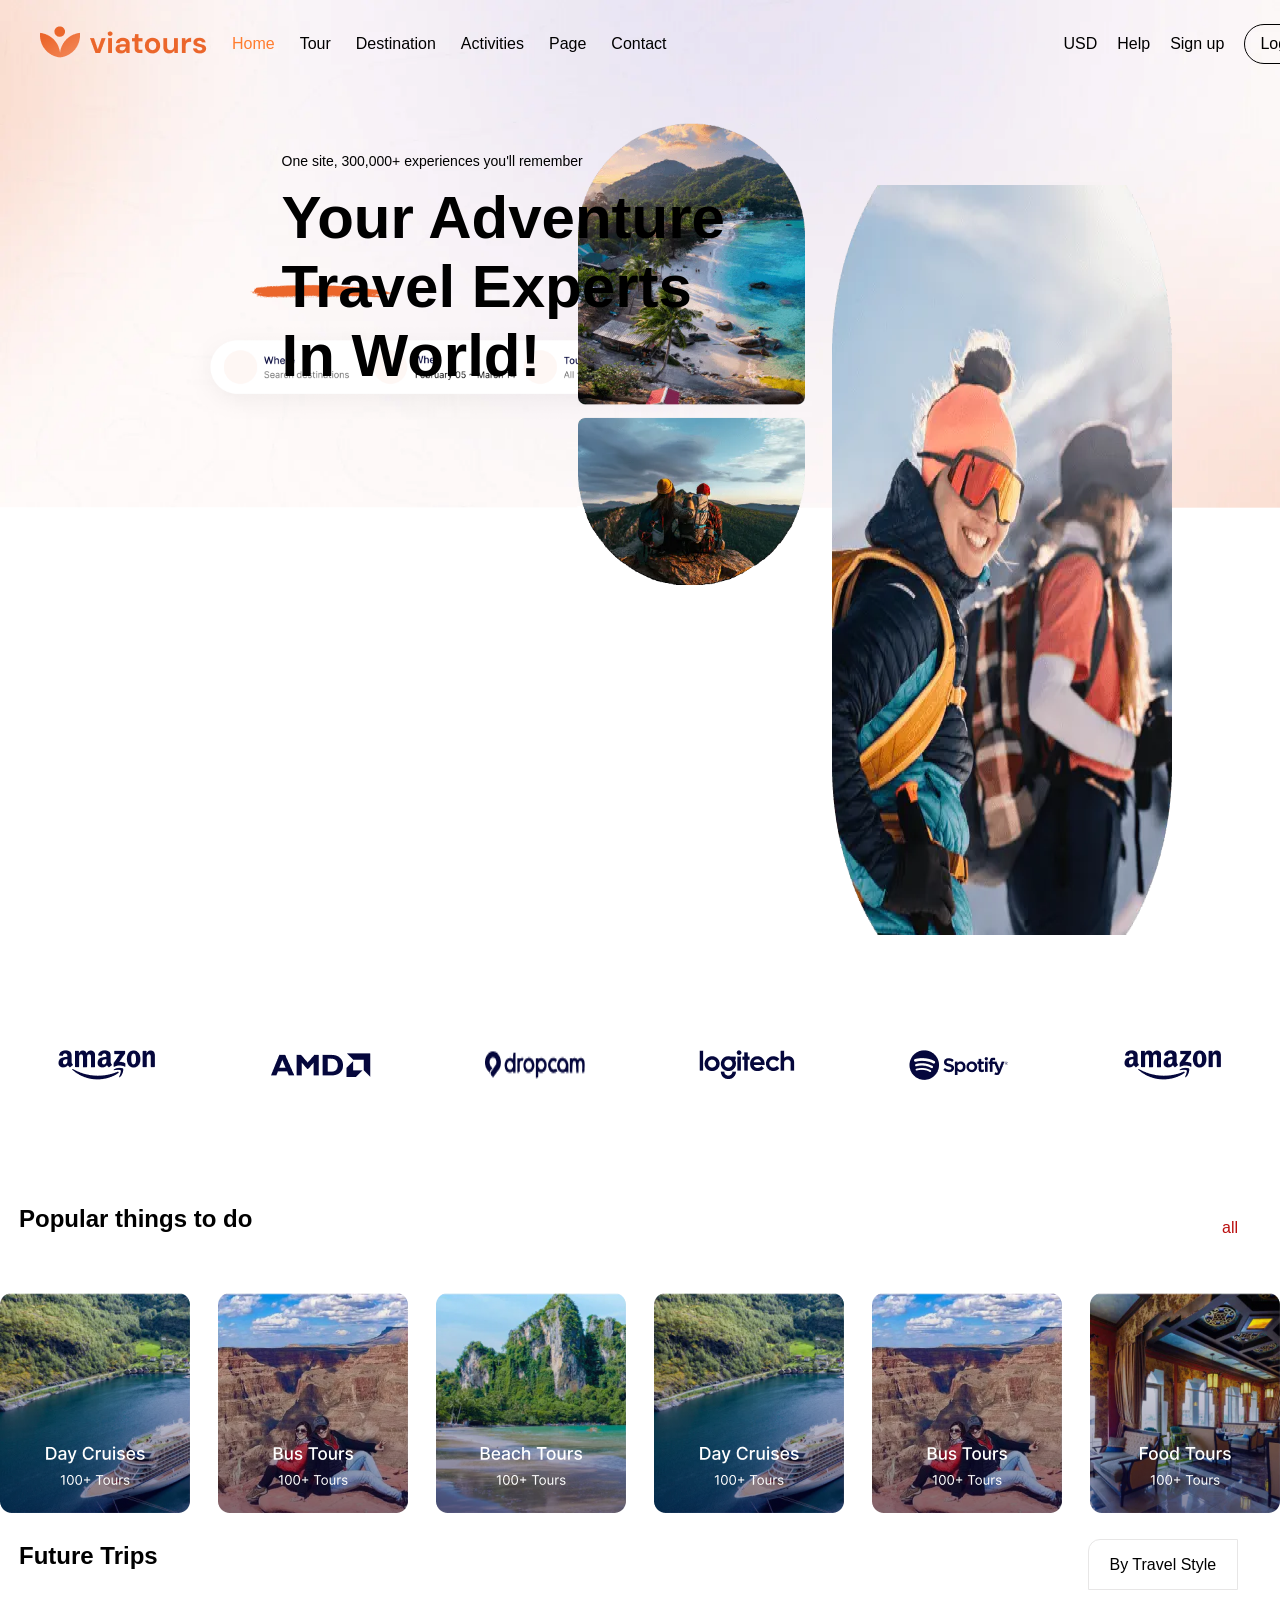
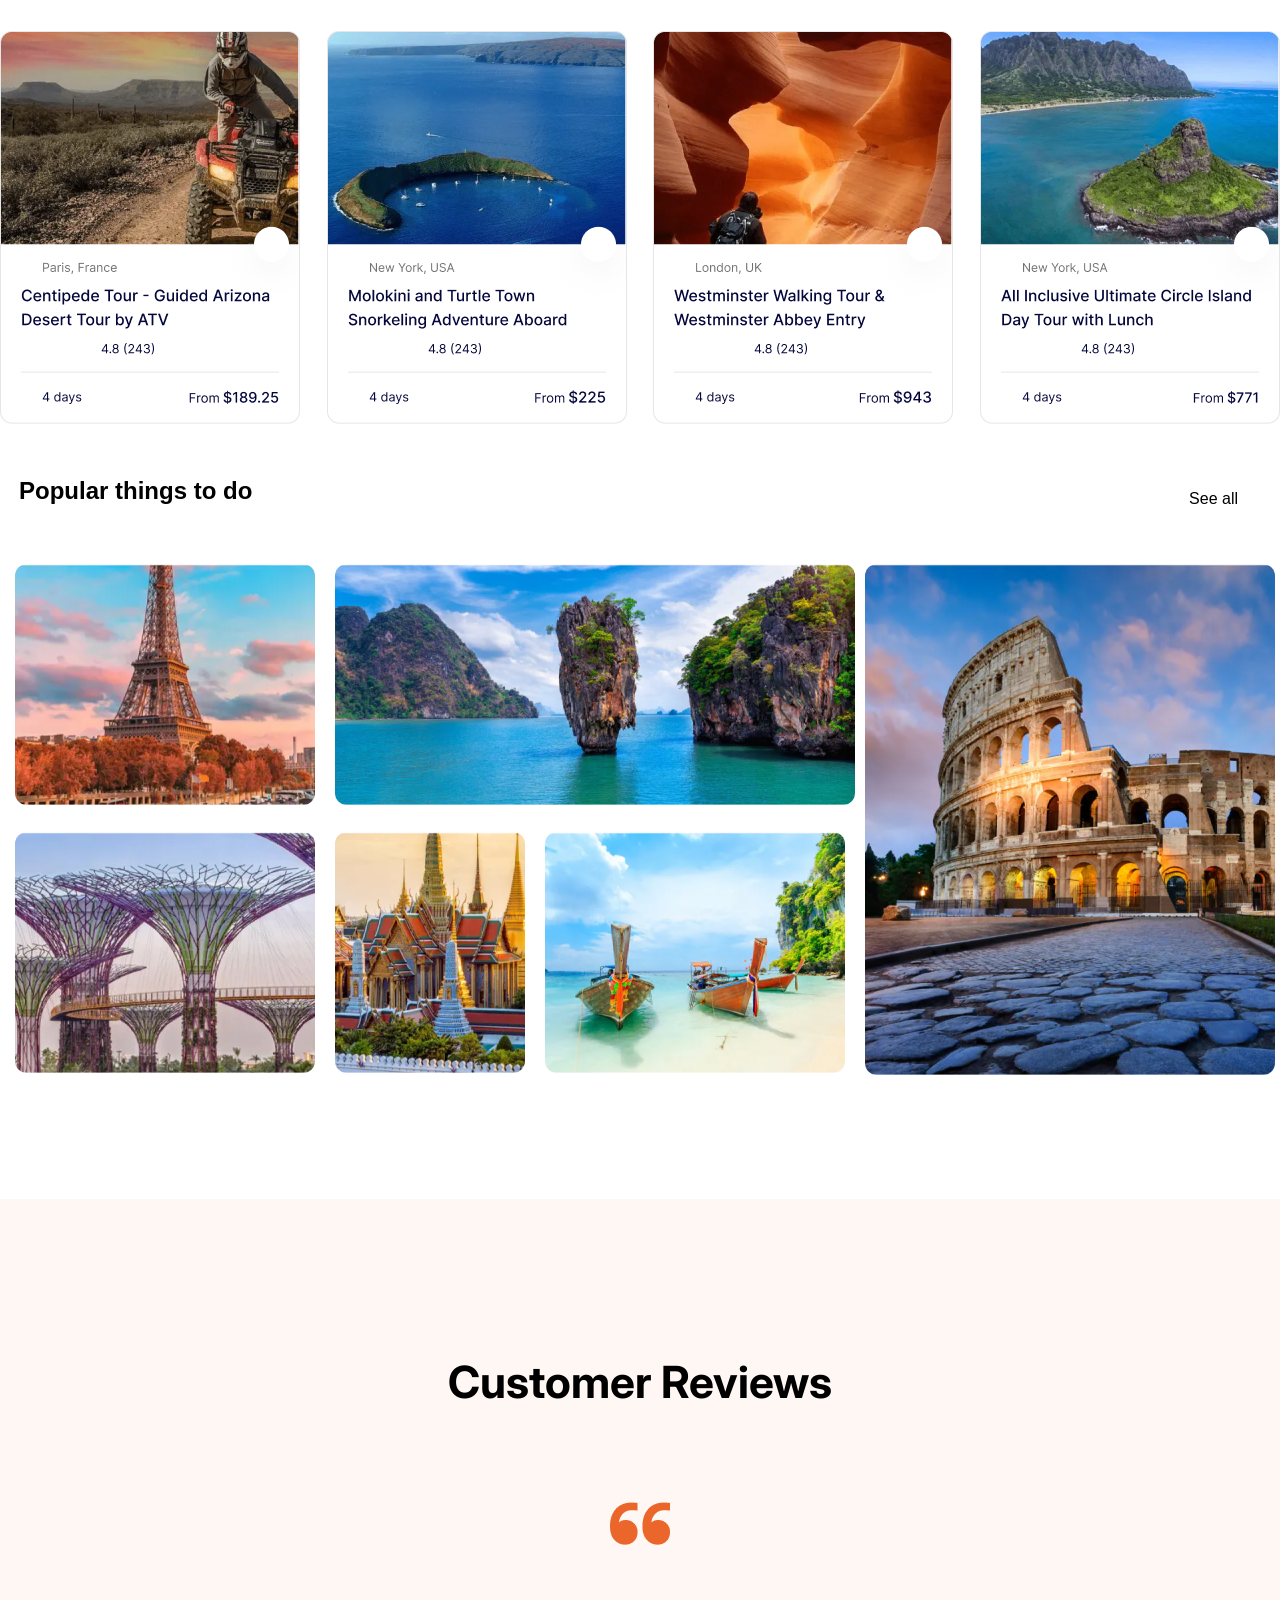
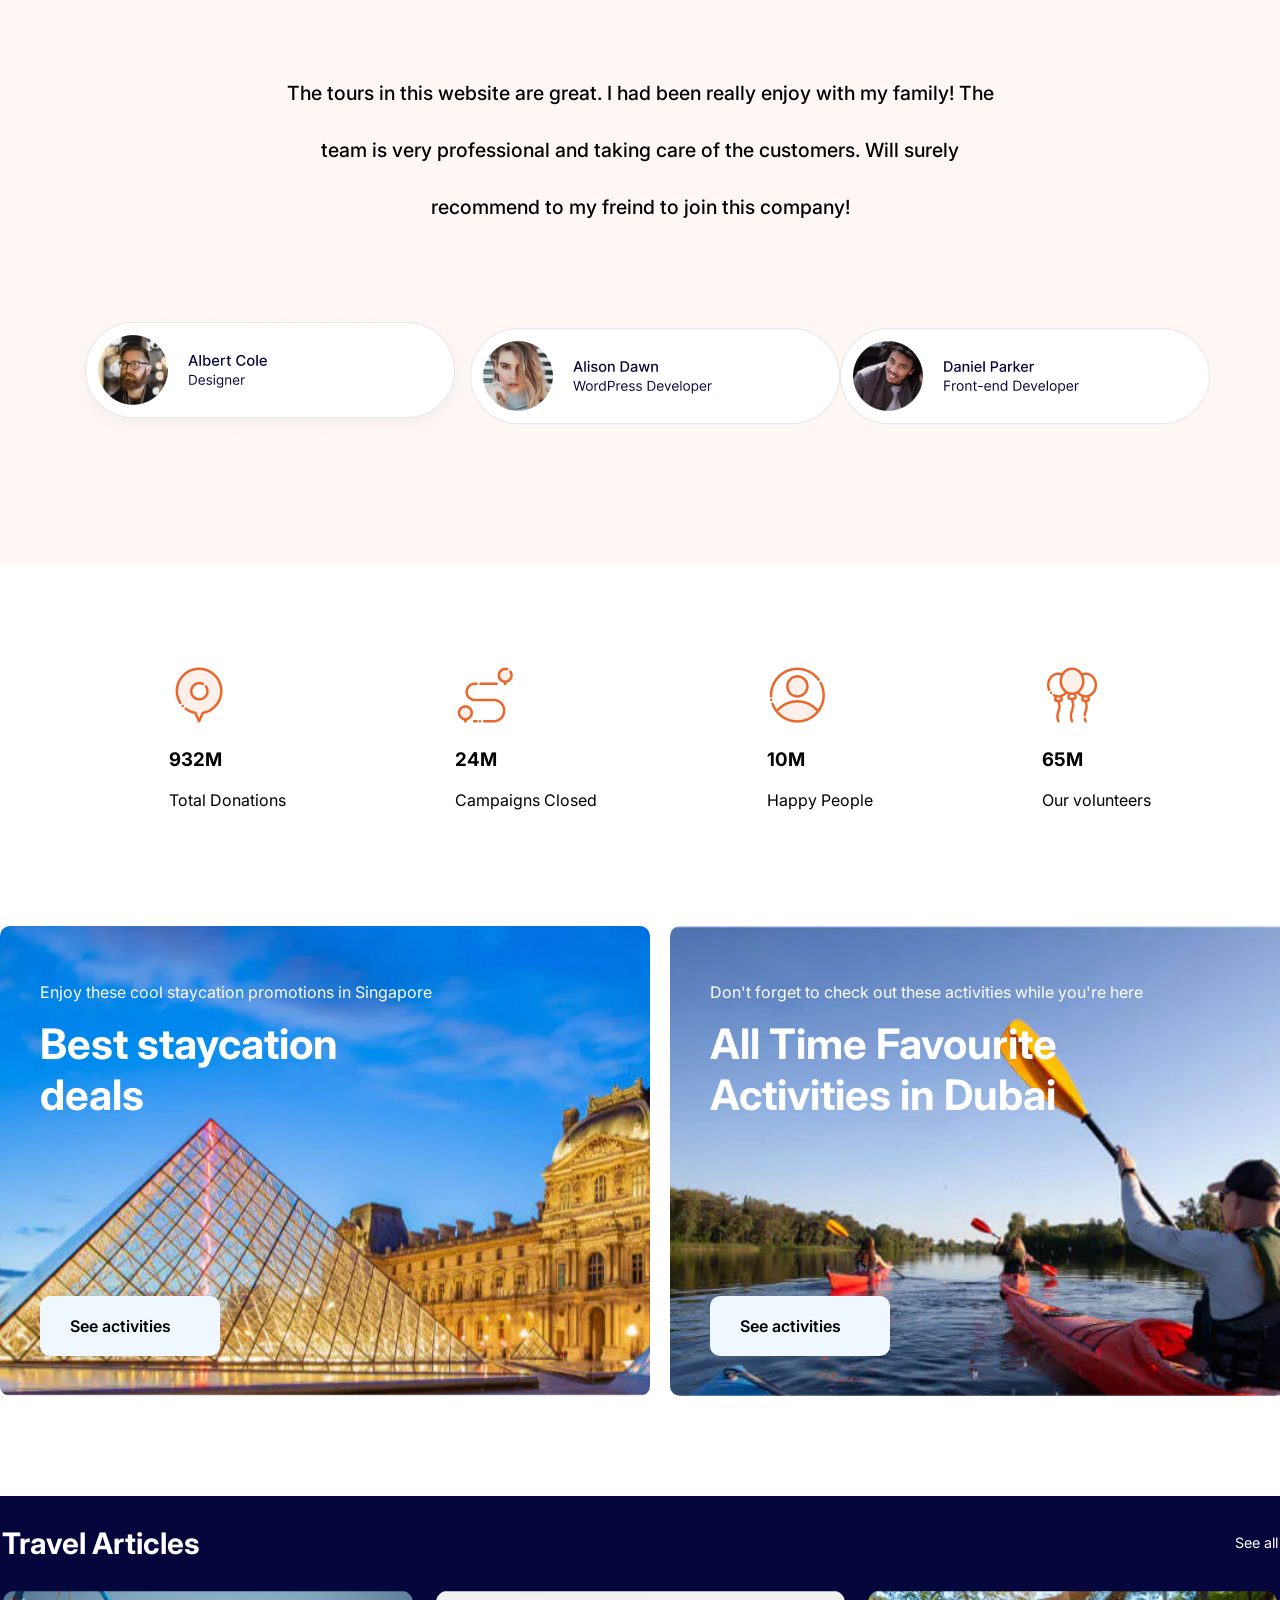
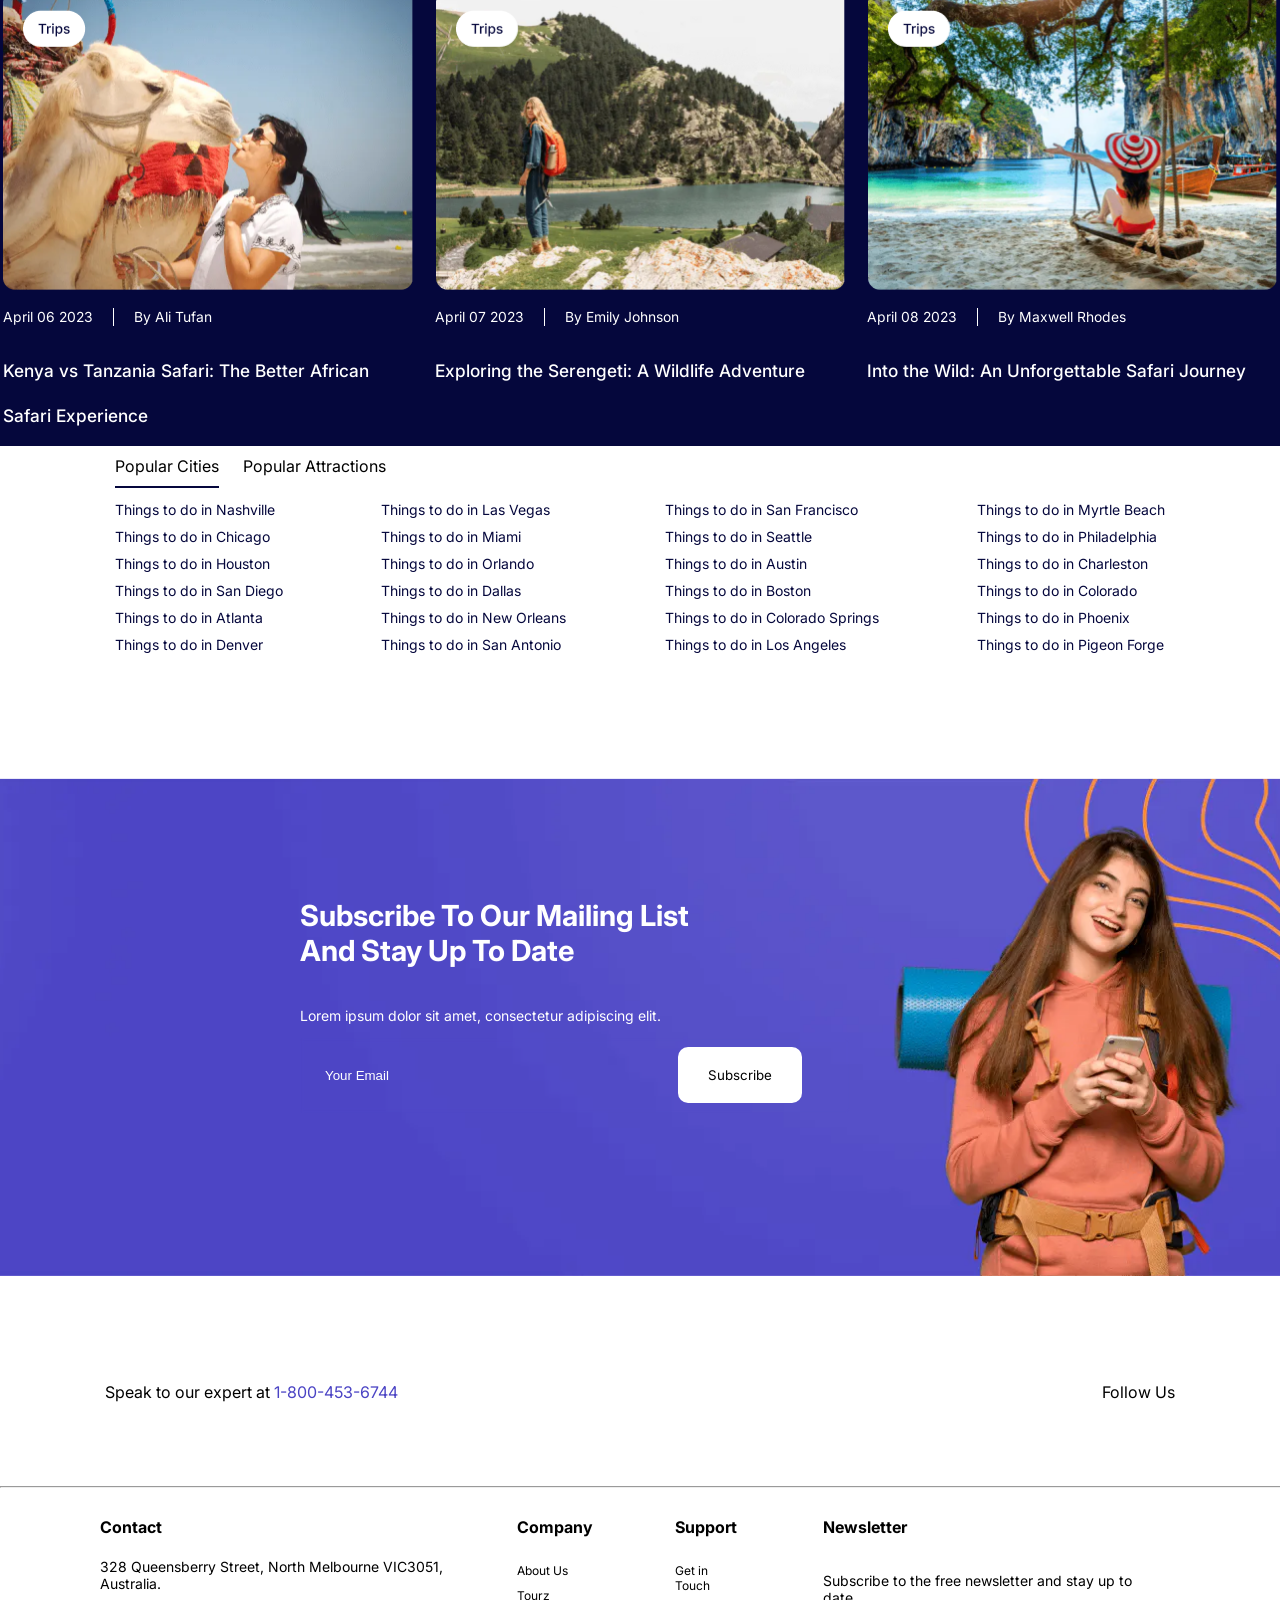
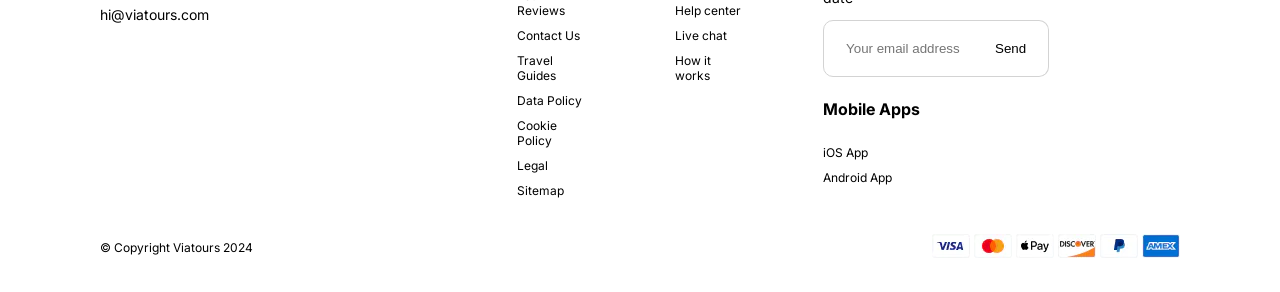
<file: Figma/index.html>
<!DOCTYPE html>
<html lang="en">
  <head>
    <meta charset="UTF-8" />
    <meta name="viewport" content="width=device-width, initial-scale=1.0" />
    <link rel="stylesheet" href="./styles.css" />

    <!-- google-fonts -->
    <link rel="preconnect" href="https://fonts.googleapis.com">
    <link rel="preconnect" href="https://fonts.gstatic.com" crossorigin>
    <link href="https://fonts.googleapis.com/css2?family=Inter:wght@100..900&display=swap" rel="stylesheet">
    <title>Document</title>
  </head>
  <body>
    <!-- Chaitanya -->
    <div id="float"><img src="./img/header.png" alt=""></div>
    <img id="bg" src="./img/picva.png" alt="">
    <header>
      <nav>         
          <ul>
            <li><img src="./img/logo.png" alt=""></li>
            <li>Home</li>
            <li>Tour</li>
            <li>Destination</li>
            <li>Activities</li>
            <li>Page</li>
            <li>Contact</li>
          </ul>
        
        <div>
          <div>USD</div>
          <div>Help</div>
          <div>Sign up</div>
          <div>Log in</div>
        </div>
      </nav>
      <p>One site, 300,000+ experiences you'll remember</p>
      <div>Your Adventure Travel Experts In World!</div>
    </header>
    <section id="com">
      <img src="./img/amz.png" alt="">
      <img src="./img/amd.png" alt="">
      <img src="./img/drop.png" alt="">
      <img src="./img/logi.png" alt="">
      <img src="./img/spotify.png" alt="">
      <img src="img/amz.png" alt="">

    </section>

    <main>
      <!-- Rakesh -->
      <section class="pop">
        <div class="get">
          <div>
            <h2>Popular things to do</h2>
          </div>
          <div>
            <a href="#"> all</a>
          </div>
        </div>
        <div class="sel-con">
          <div>
            <img src="./Link (1).png" alt="" />
          </div>
          <div>
            <img src="./Link (2).png" alt="" />
          </div>
          <div>
            <img src="./Link (3).png" alt="" />
          </div>
          <div>
            <img src="./Link (4).png" alt="" />
          </div>
          <div>
            <img src="./Link (5).png" alt="" />
          </div>
          <div>
            <img src="./Link (6).png" alt="" />
          </div>
        </div>
      </section>
      <section class="Trip">
        <div class="set">
          <div>
            <h2>Future Trips</h2>
          </div>
          <div id="bor">
            <a >By Travel Style </a>
          </div>
        </div>
        <div class="Future">
          <div>
            <img src="./div.swiper-slide (1).png" alt="" />
          </div>
          <div>
            <img src="./div.swiper-slide (2).png" alt="" />
          </div>
          <div>
            <img src="./div.swiper-slide (3).png" alt="" />
          </div>
          <div>
            <img src="./div.swiper-slide (4).png" alt="" />
          </div>
        </div>
      </section>

      <!--Himanshu  -->
      <section class="sec1">
        <div class="txt">
          <div>
            <h2>Popular things to do</h2>
          </div>
          <div>
            <a href="#">See all</a>
          </div>
        </div>
        <div class="bod">
          <div>
            <img src="./image-2.png" alt="" />
          </div>
          <div>
            <img src="image-3.png" alt="" />
          </div>
          <div>
            <img src="image-4.png" alt="" />
          </div>
          <div>
            <img src="./image-5.png" alt="" />
          </div>
          <div>
            <img src="./image-6.png" alt="" />
          </div>
          <div>
            <img src="./image-7.png" alt="" />
          </div>
        </div>
      </section>
      <section class="sec2">
        <div><h2>Customer Reviews</h2></div>
        <div><img src="Vector-2.png" alt="" /></div>
        <div class="txt2">
          <p>
            The tours in this website are great. I had been really enjoy with my
            family! The
          </p>
          <p>
            team is very professional and taking care of the customers. Will
            surely
          </p>
          <p>recommend to my freind to join this company!</p>
        </div>
        <div class="card">
          <div><img src="./div.testimonialsPagination__item.png" alt="" /></div>
          <div>
            <img src="./div.testimonialsPagination__item-2.png" alt="" />
          </div>
          <div>
            <img src="./div.testimonialsPagination__item-3.png" alt="" />
          </div>
        </div>
      </section>
          
      

      <section id="loc">
        <section>
          <div>
            <img src="./img/ex1.png" alt="">
            <h1>932M</h1>
            <p>Total Donations</p>
          </div>
          <div>
            <img src="./img/ex2.png" alt="">
            <h1>24M</h1>
            <p>Campaigns Closed</p>
          </div>
          <div>
            <img src="./img/ex3.png" alt="">
            <h1>10M</h1>
            <p>Happy People</p>
          </div>
          <div>
            <img src="./img/ex4.png" alt="">
            <h1>65M</h1>
            <p>Our volunteers</p>
          </div>
        </section>
        <section>
          <div>
            <div>
            <p>Enjoy these cool staycation promotions in Singapore</p>
            <h2>Best staycation </h2>
            <h2>deals</h2>
            </div>
            <span>See activities</span>
          </div>
          <div>
          <div>
            <p>Don't forget to check out these activities while you're here</p>
            <h2>All Time Favourite</h2>
            <h2>Activities in Dubai</h2>
          </div>
            <span>See activities</span>
          </div>
        </section>
      </section>
      <!-- Himanshu 2nd Himanshu -->
      <section class="sec3">
        <div class="txt3">
          <h2>Travel Articles</h2>
          <p>See all</p>
        </div>
        <div class="contt">
          <div>
            <img src="Link.png" alt="" />
            <div class="p1">
              <p>April 06 2023</p>
              <p>By Ali Tufan</p>
            </div>
            <div class="p2">
              <div><p>Kenya vs Tanzania Safari: The Better African</p></div>
              <div><p>Safari Experience</p></div>
            </div>
          </div>
          <div>
            <img src="Link-2.png" alt="" />
            <div class="p1">
              <p>April 07 2023</p>
              <p>By Emily Johnson</p>
            </div>
            <div class="p2">
              <div><p>Exploring the Serengeti: A Wildlife Adventure</p></div>
            </div>
          </div>
          <div>
            <img src="Link-3.png" alt="" />
            <div class="p1">
              <p>April 08 2023</p>
              <p>By Maxwell Rhodes</p>
            </div>
            <div class="p2">
              <div><p>Into the Wild: An Unforgettable Safari Journey</p></div>
            </div>
          </div>
        </div>
      </section>
      

      <!-- Sathwik -->
      <section style="margin: auto; max-width: 1320px;">
        <div class="span">
          <span>Popular Cities</span>
          <span>Popular Attractions</span>
        </div>
        <div class="locations">
          <div class="location-1">
            <a href="#">Things to do in Nashville</a>
            <a href="#">Things to do in Chicago</a>
            <a href="#">Things to do in Houston</a>
            <a href="#">Things to do in San Diego</a>
            <a href="#">Things to do in Atlanta</a>
            <a href="#">Things to do in Denver</a>
          </div>
          <div class="location-2">
            <a href="#">Things to do in Las Vegas</a>
            <a href="#">Things to do in Miami</a>
            <a href="#">Things to do in Orlando</a>
            <a href="#">Things to do in Dallas</a>
            <a href="#">Things to do in New Orleans</a>
            <a href="#">Things to do in San Antonio</a>
          </div>
          <div class="location-3">
            <a href="#">Things to do in San Francisco</a>
            <a href="#">Things to do in Seattle</a>
            <a href="#">Things to do in Austin</a>
            <a href="#">Things to do in Boston</a>
            <a href="#">Things to do in Colorado Springs</a>
            <a href="#">Things to do in Los Angeles</a>
          </div>
          <div class="location-4">
            <a href="#">Things to do in Myrtle Beach</a>
            <a href="#">Things to do in Philadelphia</a>
            <a href="#">Things to do in Charleston</a>
            <a href="#">Things to do in Colorado</a>
            <a href="#">Things to do in Phoenix</a>
            <a href="#">Things to do in Pigeon Forge</a>
          </div>
        </div>
      </section>

      <section id="image-section" style="margin: auto; max-width: 1920px;">
        <div class="text">
          <h4>Subscribe To Our Mailing List And Stay Up To Date</h4>
          <p>Lorem ipsum dolor sit amet, consectetur adipiscing elit.</p>

          <div class="input">
            <input type="email" id="email" placeholder="Your Email">
            <button>Subscribe</button>
          </div>
        </div>
      </section>
    </main>
    <!-- Sathwik -->
    <footer style="margin: auto; max-width: 1350px;">
      <div class="contact">
        <p>Speak to our expert at <span>1-800-453-6744</span></p>
        <p>Follow Us</p>
      </div>

      <hr>

      <div class="links">
        <div class="contact-link">
          <h4>Contact</h4>
          <p>328 Queensberry Street, North Melbourne VIC3051, Australia.</p>
          <p>hi@viatours.com</p>
        </div>

        <div class="company-link">
          <h4>Company</h4>
          <a href="#">About Us</a>
          <a href="#">Tourz Reviews</a>
          <a href="#">Contact Us</a>
          <a href="#">Travel Guides</a>
          <a href="#">Data Policy</a>
          <a href="#">Cookie Policy</a>
          <a href="#">Legal</a>
          <a href="#">Sitemap</a>
        </div>
        <div class="company-link">
          <h4>Support</h4>
          <a href="#">Get in Touch</a>
          <a href="#">Help center</a>
          <a href="#">Live chat</a>
          <a href="#">How it works</a>
        </div>
        <div class="company-link">
          <h4>Newsletter</h4>
          <p>Subscribe to the free newsletter and stay up to date</p>
          <div class="footer-input">
            <input type="email" placeholder="Your email address">
            <button>Send</button>
          </div>
          <h4>Mobile Apps</h4>
          <a href="#">iOS App</a>
          <a href="#">Android App</a>
        </div>
      </div>

      <div class="bottom-footer">
        <p>© Copyright Viatours 2024</p>
        <div class="bank">
          <img src="visa.png" alt="">
          <img src="icici.png" alt="">
          <img src="ipay.png" alt="">
          <img src="discover.png" alt="">
          <img src="paypal.png" alt="">
          <img src="amex.png" alt="">
        </div>
      </div>
    </footer>
  </body>
</html>
</file>
<file: Figma/styles.css>
body {
  margin: 0px;
  font-family: "Poppins", sans-serif;
}

.sec1 {
  margin: auto;
  max-width: 1320px;
}
.sec1 .txt {
  display: flex;
  align-items: center;
  justify-content: space-between;
  font-family: sans-serif;
}
.sec1 .txt > div:nth-of-type(1) {
  margin: 5px 915px 40px 15px;
  padding-left: 4px;
}
.sec1 .txt > div:nth-of-type(2) {
  border: 2px solid transparent;
  margin-top: 21.88px;
  padding: 6px 40px 6px 0px;
  margin-bottom: 39px;
}
.sec1 .txt > div:nth-of-type(2) a {
  list-style-type: none;
  text-decoration: none;
  color: black;
}
.sec1 .bod {
  padding: 0px 15px 0px 15px;
  gap: 20px;
  display: grid;
  grid-template-columns: repeat(5, 1fr);
  grid-template-areas: "a1 a2 a2 a3 a3" "a4 a5 a6 a3 a3";
}
.sec1 .bod div:nth-of-type(1) {
  grid-area: a1;
}
.sec1 .bod div:nth-of-type(2) {
  grid-area: a2;
}
.sec1 .bod div:nth-of-type(3) {
  grid-area: a3;
}
.sec1 .bod div:nth-of-type(4) {
  grid-area: a4;
}
.sec1 .bod div:nth-of-type(5) {
  grid-area: a5;
}
.sec1 .bod div:nth-of-type(6) {
  grid-area: a6;
}
.sec1 .bod img {
  border-radius: 12px;
}

.sec2 {
  max-width: 1920px;
  background-color: rgba(235, 102, 43, 0.05);
  display: flex;
  flex-direction: column;
  justify-content: center;
  align-items: center;
  margin: auto;
  margin-top: 120px;
}
.sec2 > div:nth-of-type(1) {
  padding: 124px 0px 60px 0px;
  font-family: Inter;
  font-size: 29.53px;
  font-weight: 700;
  line-height: 45px;
  text-align: center;
}
.sec2 > div:nth-of-type(2) {
  padding-bottom: 40px;
}
.sec2 > div:nth-of-type(3) {
  text-align: center;
  padding: 66.5px;
  font-family: Inter;
  font-size: 19.53px;
  font-weight: 500;
  line-height: 37.5px;
}
.sec2 > div:nth-of-type(4) {
  display: flex;
  justify-content: space-around;
  align-items: center;
  padding-bottom: 120px;
}

.sec3 {
  max-width: 1920px;
  background-color: rgb(5, 7, 60);
  margin: auto;
  display: flex;
  flex-direction: column;
  justify-content: center;
  align-items: center;
}
.sec3 .txt3 {
  color: white;
  display: flex;
  justify-content: center;
  align-items: center;
  gap: 1035px;
}
.sec3 .txt3 h2 {
  font-family: Inter;
  font-size: 29.65px;
  font-weight: 700;
  line-height: 45px;
  text-align: left;
}
.sec3 .txt3 p {
  font-family: Inter;
  font-size: 14.3px;
  font-weight: 400;
  line-height: 28.13px;
  text-align: left;
}
.sec3 .contt {
  display: flex;
  gap: 22px;
}
.sec3 .contt img {
  width: 409.98px;
  height: 299.98px;
  top: 95px;
  left: 15px;
  gap: 0px;
  opacity: 0px;
}
.sec3 .contt .p1 {
  display: flex;
  color: white;
  gap: 20px;
  font-family: Inter;
  font-size: 13.89px;
  font-weight: 400;
  line-height: 18.2px;
  text-align: left;
}
.sec3 .contt .p1 > p:nth-of-type(1) {
  border-right: 1px solid white;
  padding-right: 20px;
}
.sec3 .contt .p2 {
  color: white;
  font-family: Inter;
  font-size: 17.3px;
  font-weight: 500;
  line-height: 27px;
  text-align: left;
}

main section {
  font-family: Inter;
}
main section .span {
  margin: 10px 115px;
}
main section .span span:nth-of-type(1) {
  margin-right: 20px;
  border-bottom: 2px solid #05073C;
  padding-bottom: 10px;
}
main section .span span:nth-of-type(2) {
  -moz-columns: #000000;
       columns: #000000;
}
main section .locations {
  display: flex;
  justify-content: space-between;
  align-items: center;
  margin: 10px 115px;
}
main section .locations .location-1, main section .locations .location-2, main section .locations .location-3, main section .locations .location-4 {
  display: flex;
  justify-content: space-evenly;
  flex-direction: column;
  margin-top: 10px;
}
main section .locations .location-1 a, main section .locations .location-2 a, main section .locations .location-3 a, main section .locations .location-4 a {
  text-decoration: none;
  color: #05073C;
  font-weight: 400;
  font-size: 14px;
  padding: 5px 0;
}
main #image-section {
  background-image: url(image-section.png);
  width: auto;
  height: 498px;
  background-position: center;
  background-size: cover;
}
main #image-section .text {
  margin: 120px 0 0 300px;
  width: 550px;
  height: 258px;
  color: rgb(255, 255, 255);
}
main #image-section .text h4 {
  font-size: 29px;
  padding-top: 120px;
  width: 432px;
}
main #image-section .text p {
  font-size: 14px;
}
main #image-section .text .input {
  position: relative;
  -webkit-backdrop-filter: blur(2px);
          backdrop-filter: blur(2px);
}
main #image-section .text .input input {
  background-color: transparent;
  padding: 30px 25px;
  width: 450px;
  border: none;
}
main #image-section .text .input input::-moz-placeholder {
  color: rgb(255, 255, 255);
}
main #image-section .text .input input::placeholder {
  color: rgb(255, 255, 255);
}
main #image-section .text .input button {
  position: absolute;
  left: 440px;
  transform: translate(-50%, -50%);
  top: 50%;
  background-color: rgb(255, 255, 255);
  font-family: Inter;
  border: none;
  padding: 20px 30px;
  border-radius: 10px;
}

footer {
  font-family: Inter;
}
footer .contact {
  display: flex;
  justify-content: space-between;
  padding: 90px 105px 60px 105px;
}
footer .contact p span {
  color: #4A43C4;
}
footer hr {
  width: 1290px;
  color: lightgray;
}
footer .links {
  display: flex;
  justify-content: space-between;
  padding: 0 100px;
}
footer .links p {
  font-size: 14px;
}
footer .links .company-link {
  display: flex;
  flex-direction: column;
  margin: 0 40px;
}
footer .links .company-link a {
  text-decoration: none;
  color: #000000;
  margin: 5px 0;
  font-size: 12px;
}
footer .links .company-link .footer-input {
  position: relative;
}
footer .links .company-link .footer-input input {
  padding: 20px 22px;
  border: 1px solid lightgray;
  border-radius: 10px;
}
footer .links .company-link .footer-input button {
  position: absolute;
  left: 150px;
  padding: 20px 22px;
  background-color: rgb(255, 255, 255);
  border: 1px solid lightgray;
  border-left: none;
  border-top-right-radius: 10px;
  border-bottom-right-radius: 10px;
}
footer .bottom-footer {
  display: flex;
  justify-content: space-between;
  align-items: center;
  padding: 25px 100px;
}
footer .bottom-footer p {
  font-size: 12px;
}

#bg {
  width: 100%;
  z-index: -1;
  position: absolute;
}

#float {
  position: absolute;
  height: 750px;
  width: 340px;
  top: 185px;
  left: 65%;
}
#float img {
  width: 100%;
}

header {
  height: 1050px;
}
header nav {
  height: 88px;
  width: 1320px;
  margin: auto;
  display: flex;
  justify-content: space-between;
}
header nav ul {
  align-items: center;
  display: flex;
  list-style: none;
  gap: 25px;
}
header nav ul li:nth-of-type(2) {
  color: rgb(255, 124, 46);
}
header nav > div {
  display: flex;
  align-items: center;
  gap: 20px;
}
header nav > div > div:nth-of-type(4) {
  padding: 10px 15px 10px 15px;
  border: 1px solid;
  border-radius: 25px;
}
header p {
  font-size: 14px;
  margin-top: 65px;
  margin-left: 22%;
}
header > div {
  width: 480px;
  font-weight: 600;
  font-size: 60px;
  margin-left: 22%;
}

#loc {
  width: 1320px;
  margin: auto;
}
#loc section:nth-of-type(1) {
  margin-top: 100px;
  width: 100%;
  display: flex;
  justify-content: space-evenly;
  margin-bottom: 100px;
}
#loc section:nth-of-type(2) {
  width: 100%;
  display: flex;
  justify-content: space-between;
  gap: 20px;
  margin-bottom: 100px;
}
#loc section:nth-of-type(2) > div {
  padding: 40px;
  color: white;
  display: flex;
  flex-direction: column;
  justify-content: space-between;
}
#loc section:nth-of-type(2) > div h2 {
  font-size: 42px;
  margin: 0%;
}
#loc section:nth-of-type(2) > div span {
  padding: 20px 30px 20px 30px;
  border-radius: 10px;
  width: 120px;
  font-weight: 600;
  color: black;
  background-color: aliceblue;
}
#loc section:nth-of-type(2) > div:nth-of-type(1) {
  height: 390px;
  width: 630px;
  border-radius: 10px;
  background-image: url("./img/text.png");
  background-position: center;
  background-size: cover;
}
#loc section:nth-of-type(2) > div:nth-of-type(2) {
  height: 390px;
  width: 630px;
  border-radius: 10px;
  background-image: url("./img/text (1).png");
  background-position: center;
  background-size: cover;
}

#com {
  max-width: 1320px;
  margin: auto;
  display: flex;
  justify-content: space-around;
  margin-bottom: 100px;
}

.pop {
  margin: auto;
  max-width: 1320px;
}
.pop .get {
  display: flex;
  align-items: center;
  justify-content: space-between;
  font-family: sans-serif;
}
.pop .get > div:nth-of-type(1) {
  margin: 5px 915px 40px 15px;
  padding-left: 4px;
}
.pop .get > div:nth-of-type(2) {
  border: 2px solid transparent;
  margin-top: 21.88px;
  padding: 6px 40px 6px 0px;
  margin-bottom: 39px;
}
.pop .get > div:nth-of-type(2) a {
  list-style-type: none;
  text-decoration: none;
  color: rgb(186, 14, 14);
}
.pop .sel-con {
  display: flex;
  justify-content: space-between;
  align-items: center;
  margin: auto;
}

.Trip {
  margin: auto;
  max-width: 1320px;
}
.Trip .set {
  display: flex;
  align-items: center;
  justify-content: space-between;
  font-family: sans-serif;
}
.Trip .set > div:nth-of-type(1) {
  margin: 5px 915px 40px 15px;
  padding-left: 4px;
}
.Trip .set > div:nth-of-type(2) {
  border: 2px solid transparent;
  margin-top: 21.88px;
  padding: 6px 40px 6px 0px;
  margin-bottom: 39px;
}
.Trip .set > div:nth-of-type(2) a {
  width: 220px;
  height: 60px;
  top: 5px;
  left: 1085px;
  padding: 15.94px 20.8px 15.93px 21px;
  gap: 0px;
  border-radius: 12px 0px 0px 0px;
  border: 1px 0px 0px 0px;
  opacity: 0px;
  border: 1px solid #E7E6E6;
}
.Trip .Future {
  display: flex;
  justify-content: space-between;
  align-items: center;
  margin: auto;
}/*# sourceMappingURL=styles.css.map */
</file>
